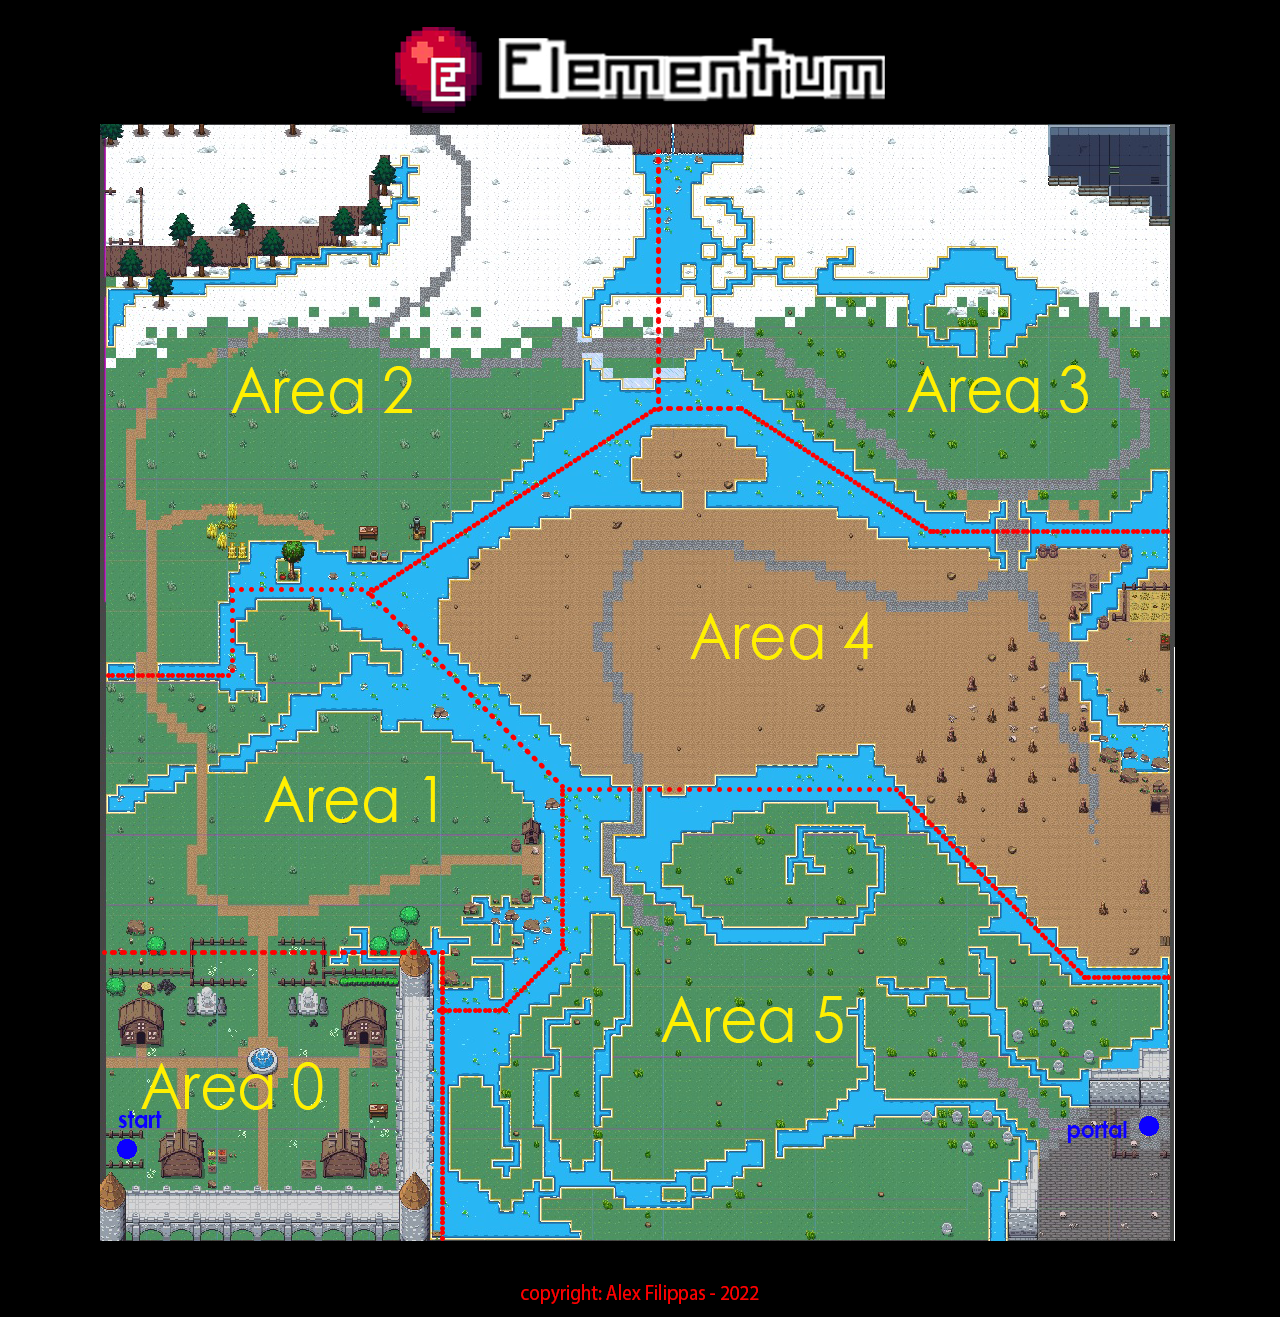
<file: elementium/ElementiumMap.html>
<!DOCTYPE html>
<html>
<head>
  <meta charset="utf-8">
  <meta name="viewport" content="width=device-width">
  <title>Elementium map</title>
</head>
<body style="background-color: black;text-align: center;">
    <img src="mapAreas.png">

</body>
</html>
</file>
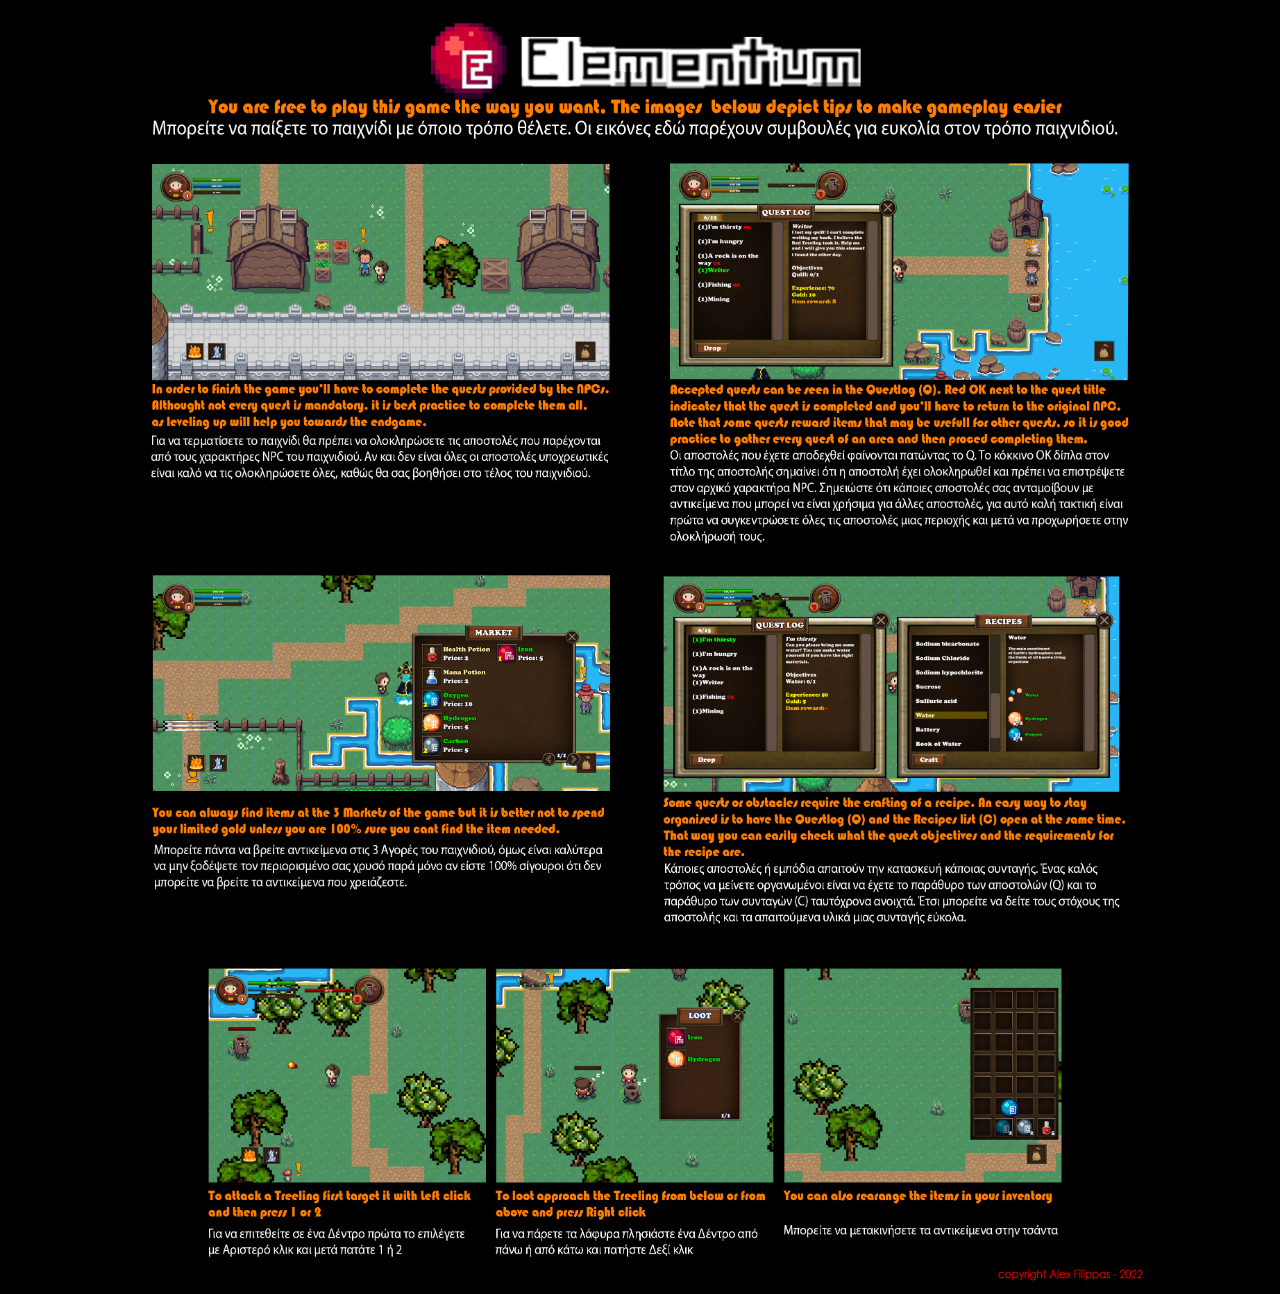
<file: elementium/ElementiumTutorial.html>
<!DOCTYPE html>
<html>
<head>
  <meta charset="utf-8">
  <meta name="viewport" content="width=device-width">
  <title>Elementium map</title>
</head>
<body style="background-color: black;text-align: center;">
    <img src="tutorial.png" style="max-width: 80%;">

</body>
</html>
</file>
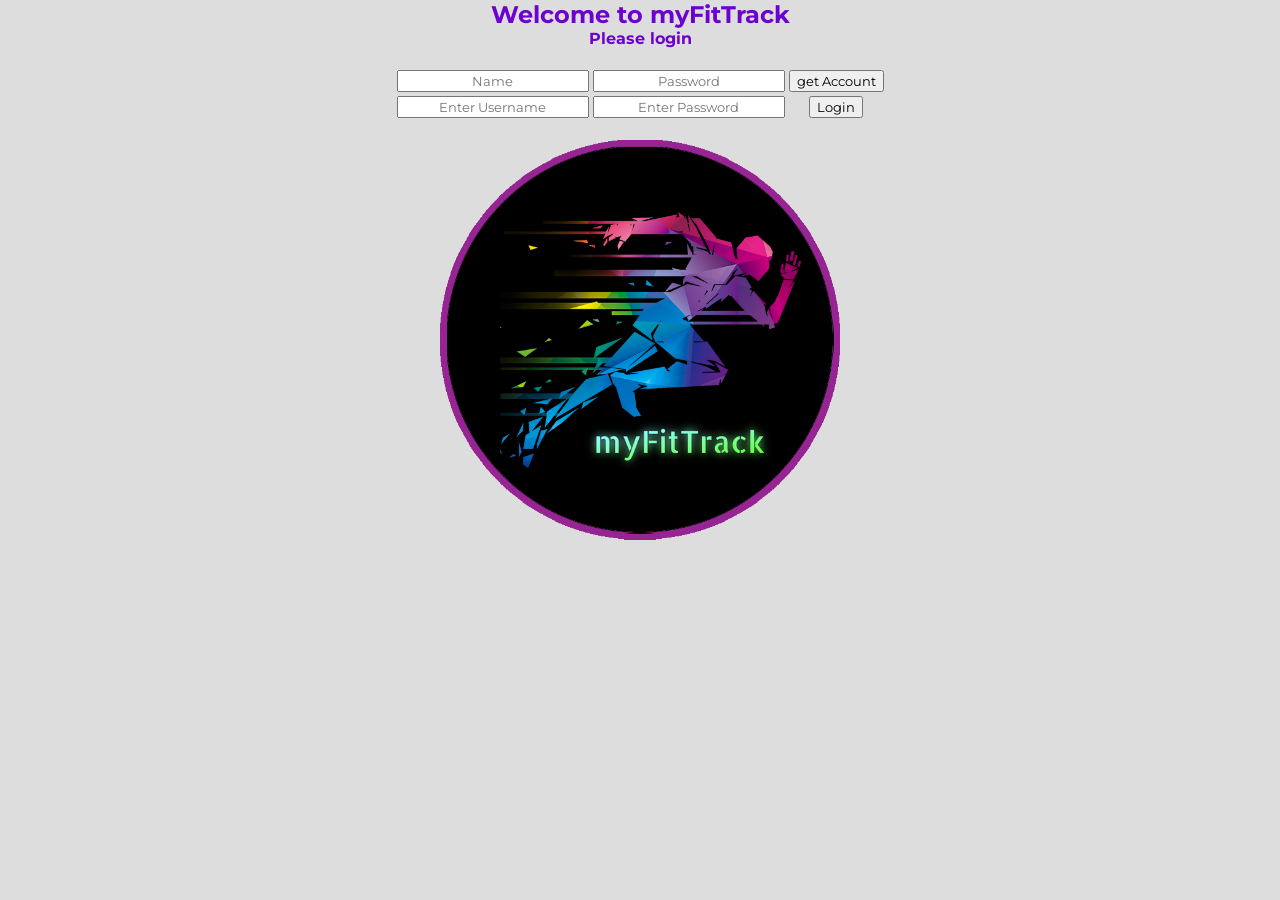
<file: myfittrack/index1.html>
<!DOCTYPE html>
<html>
    <head>
        <title>myFitTrack - Login</title>
        <meta charset="utf-8">
        <meta name="viewport" content="width=device-width, initial-scale=1">
        <link rel="icon" href="images/favi.ico" type="image/x-icon">
        <link href="https://fonts.googleapis.com/css2?family=Montserrat:wght@500&display=swap" rel="stylesheet">
        <link rel="stylesheet" href="styleIndex.css">
        <script src="js/index.js"></script>
        <link rel="manifest" href="manifest.json">
      </head>
    <body>
        <h2>Welcome to myFitTrack</h2>
        <h4>Please login</h4>
        <br>
        <table><tr><td>

        <form id="register-form">
            <input id="uName" type="text" placeholder="Name" value="" />
            <input id="uPw" type="password" placeholder="Password" value="" /></td><td>
            <input id="rgstr_btn" type="submit" value="get Account" onClick="store()" /></td>
        </form>
    </tr><tr><td>

        <form id="login-form" action="index2.html"></form>
            <input id="userName" type="text" placeholder="Enter Username" value="" />
            <input id="userPw" type="password" placeholder="Enter Password" value="" /></td><td>
            <input id="login_btn" type="submit" value="Login" onClick="check()" /></td>
        </form>
        </tr>
        
    </table>
    <br><img src="images/logo.png" alt="logo" id="logo">
    </div>
    
    </body>
</html>
</file>
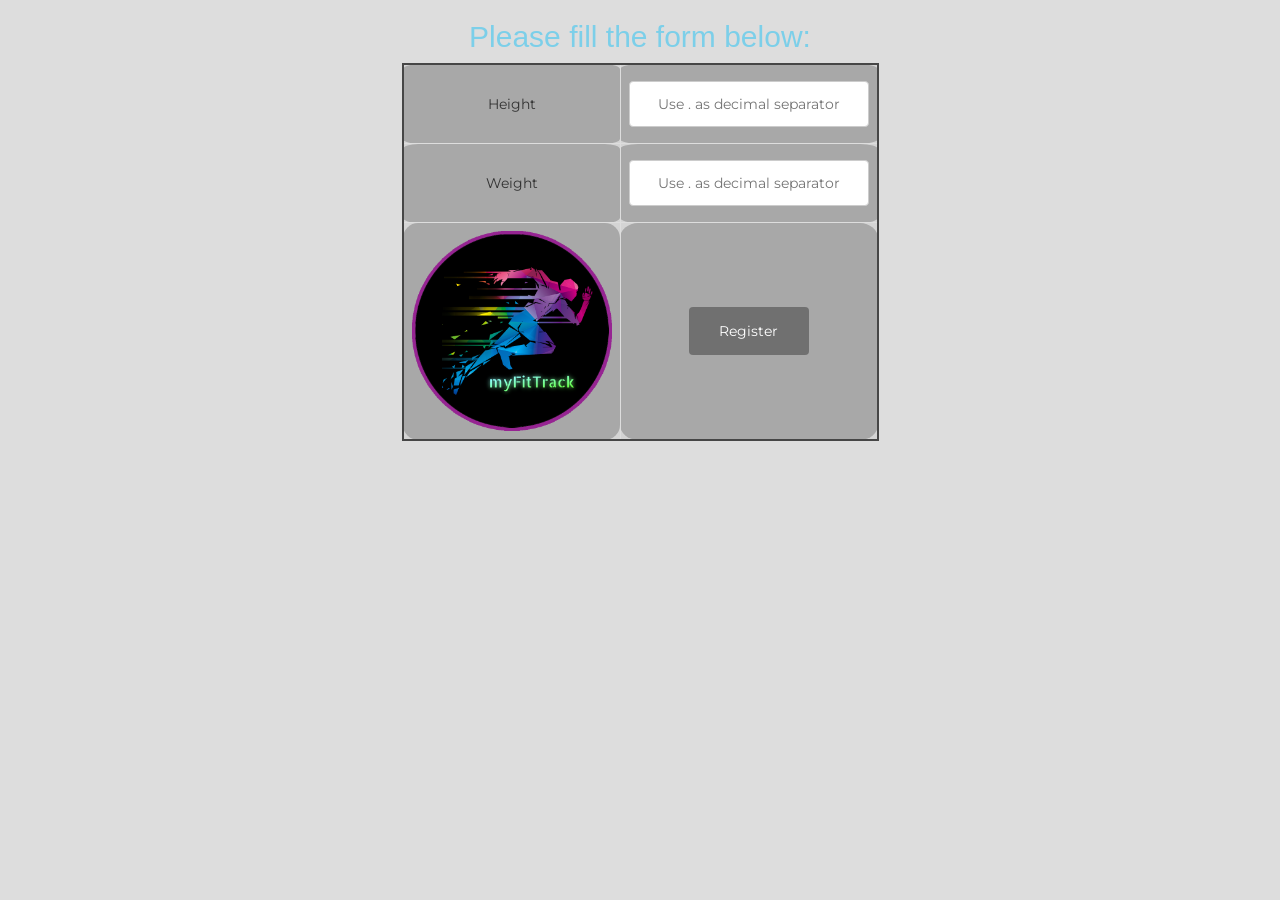
<file: myfittrack/index2.html>
<!DOCTYPE html>
<html>

  <head>
    <title>myFitTrack - Welcome!</title>
    <meta charset="utf-8">
    <meta name="viewport" content="width=device-width, initial-scale=1">
    <link rel="stylesheet" href="https://maxcdn.bootstrapcdn.com/bootstrap/3.4.1/css/bootstrap.min.css">
    <link rel="icon" href="images/favi.ico" type="image/x-icon">
    <link href="https://fonts.googleapis.com/css2?family=Montserrat:wght@500&display=swap" rel="stylesheet">
    <link rel="stylesheet" href="styleIndex2.css">
    <script src="js/index2.js"></script>
	 <link rel="manifest" href="manifest.json">
  </head>

  <body>
    <h2 style="color:rgb(124, 207, 233);text-align: center;">Please fill the form below:</h2>
    
    <form action="main.html">
      <table id="welcomeTable">
       
        <tr><td>Height</td><td> <input type="text" id="InsHeight" placeholder="Use . as decimal separator"/></td></tr>
        <tr><td>Weight </td><td><input type="text" id="InsWeight"placeholder="Use . as decimal separator"/></td></tr>
        <tr><td><img src="images/logo.png" alt="logo" id="logo"></td><td style="text-align: center;"><input type="submit" value="Register" onclick= "passValues()"></td></tr>
      
      </form>


      

</body>
</html>
</file>
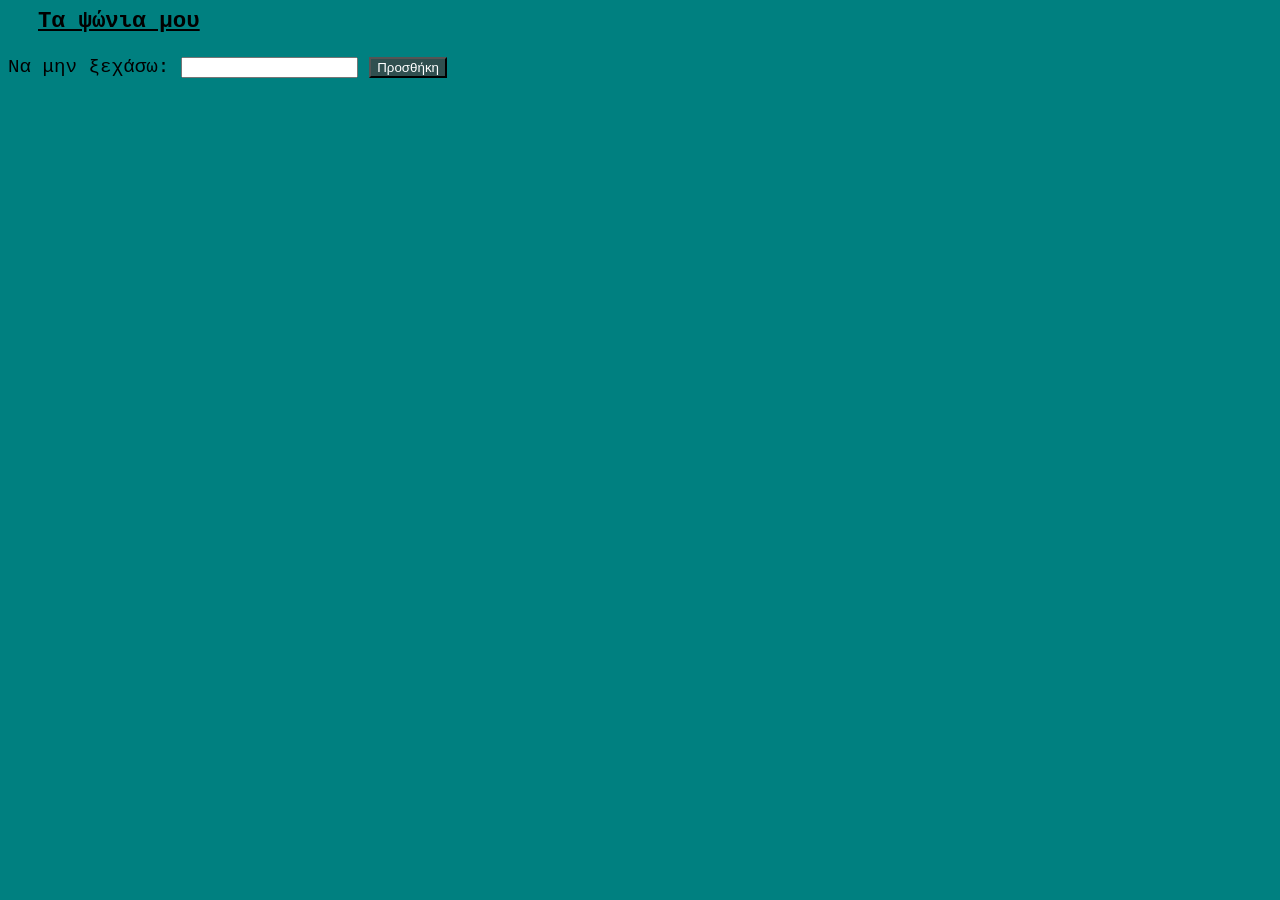
<file: projects/grocery/psonia.html>
<html>
<head>
  <meta charset="utf-8">
  <meta name="viewport" content="width=device-width">
  <title>Λίστα</title>
  <link rel="stylesheet" href="psonia.css">
  <script src="psonia.js"defer></script>
</head>
<body>
<div>
<h3> <u>Τα ψώνια μου</u> </h3>
<label>Να μην ξεχάσω:</label>
<input type="text" id="item">
<input id="add-button" type="button" value="Προσθήκη"> 
<ol id="shopping-list">

</ol>
</body>
</html>
</file>
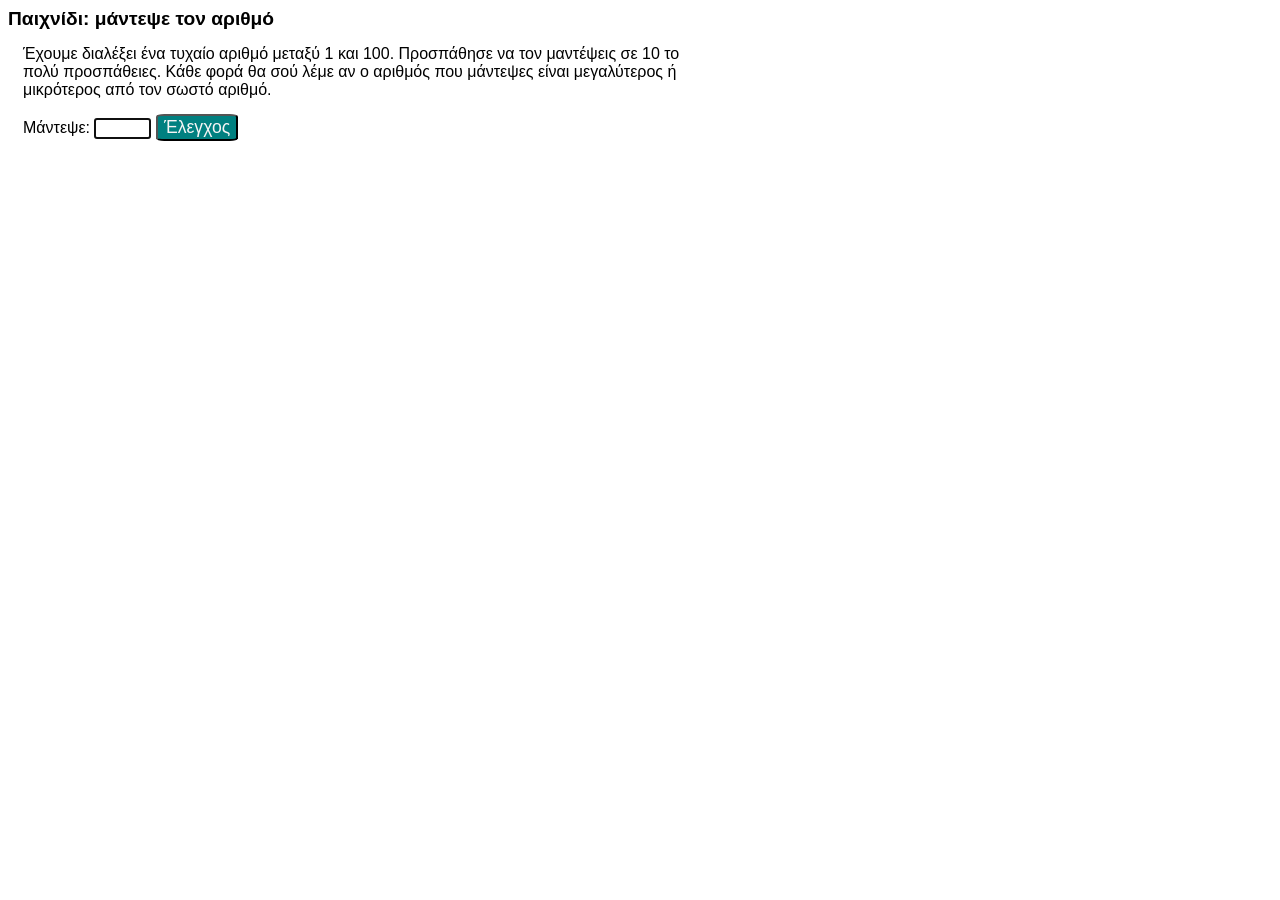
<file: projects/guess/final-test-template.html>
<!DOCTYPE html>

<!-- 1. Δίνεται αρχείο final-test-template.html να γίνουν οι εξής αλλαγές:
 * ο τίτλος να είναι "μάντεψε έναν αριθμό"
 * το μέγεθος του text (κουτί εισαγωγής αριθμού) να είναι 5 χαρακτήρες
 * να συνδεθεί η σελίδα με τα εξωτερικά αρχεία final-test-style.css και 
 final-test-script.js τα οποία δίδονται και στα οποία θα πρέπει να γίνουν 
 αλλαγές όπως ορίζεται στα αρχεία αυτά.
 -->

<html lang="el">
<head>
    <meta charset="UTF-8">
    <meta name="viewport" content="width=device-width, initial-scale=1.0">
	<title> Μάντεψε ένα αριθμό </title>
	<link rel="stylesheet" href="final-test-style.css">
	<script src="final-test-script.js" defer></script>
</head>
<body>
    <heading>Παιχνίδι: μάντεψε τον αριθμό</heading>
    <section id="instructions">
        Έχουμε διαλέξει ένα τυχαίο αριθμό μεταξύ 1 και 100. 
        Προσπάθησε να τον μαντέψεις σε 10 το πολύ προσπάθειες.
        Κάθε φορά θα σού λέμε αν ο αριθμός που μάντεψες είναι μεγαλύτερος
        ή μικρότερος από τον σωστό αριθμό.
    </section>
    <section id="guess">
        <label for="new-guess">Μάντεψε: </label>
        <input type="text" name="new-guess" id="new-guess" size="5">
        <button id="check"> Έλεγχος </button>

    </section>
    <section>
        <div id="message">  </div>
        <div id="low-high"></div>
        <button id="restart"> Παίξε ξανά </button>
    </section>    
</body>
</html>
</file>
<file: myfittrack/styleIndex.css>
*{
    font-family: 'Montserrat', sans-serif;
    text-align: center;
    margin:auto;
    
}
body{
background-color: rgb(221, 221, 221);
}
h2,h4{
    color:rgb(108, 2, 207);
}
table,tr,td{
    text-align: center;

}

img{
width:400px;

}
</file>
<file: myfittrack/styleIndex2.css>
*{
    font-family: 'Montserrat', sans-serif;
    text-align: center;
    margin:auto;
}
body{
background-color: rgb(221, 221, 221);
}
img{
width:200px;
}

h3,h4{
    color:rgb(108, 2, 207);
    text-align: center;

}
table{
    border-collapse: collapse;

}
table.list{
    width:100%;
}

td, th {
    border: 1px solid #dddddd;
    border-radius: 7%;
    text-align: center;
    padding: 8px;
    background-color: rgb(168, 168, 168);
}

input[type=text], input[type=number] {
    width: 100%;
    padding: 12px 20px;
    margin: 8px 0;
    display: inline-block;
    border: 1px solid #ccc;
    border-radius: 4px;
    box-sizing: border-box;
}

input[type=submit]{
    width: 50%;
    background-color: rgb(112, 112, 112);
    color: rgb(255, 255, 255);
    padding: 14px 20px;
    margin: 8px 0;
    border: none;
    border-radius: 4px;
    cursor: pointer;
}

form div.form-action-buttons{
    text-align: right;
}

a{
    cursor: pointer;
    color: #0000ee;
    margin-right: 4px;
}


#welcomeTable{
	border: 2px solid rgb(70, 70, 70);
	border-collapse: collapse;
    background-color: rgb(212, 212, 212);
}
</file>
<file: projects/grocery/psonia.css>
body{background-color:teal;font-size:120%;font-family:courier;}
h3{padding-left:30;}
#add-button{
	background-color:darkslategray;
	color:white;
}
button{margin-left:30px;color:white;background-color:red;}
</file>
<file: projects/guess/final-test-style.css>
:root {font-family: Arial;}
  /*  --btn-color: teal;    χρώμα πλήκτρων */
  /*  --btn-text: whitesmoke;    χρώμα κειμένου πλήκτρων */
   /* --msg-win-color: rgb(0, 128, 32);   χρώμα μηνύματος επιτυχίας */
   /* --msg-wrong-color: crimson;   χρώμα μηνύματος αποτυχίας */
    /* --msg-text:floralwhite;  χρώμα κειμένου μηνύματος */
	/*--low-high-color: gray;   χρώμα ιστορικού προσπαθειών */
body{width:700px;}
heading{font-size:120%;font-weight:bold;}
#instructions{margin:15px;}
#restart{display:none;}
/* 

8. Στο αρχείο stylesheet final-test-style.css να γίνουν οι κατάλληλες αλλαγές 
που αφορούν στα στοιχεία που εμφανίζονται στον χρήστη, προσπαθώντας να επιτύχετε 
το αποτέλεσμα που φαίνεται στην παρουσίαση. ιδιαίτερη αναφορά γίνεται ώστε το χρώμα 
να οριστεί με βάση τα χρώματα που ορίζονται από τις μεταβλητές CSS. */
::placeholder {color: blue;}
#guess{margin-left:15px;}
#message{text-align:center;font-size:120%;margin:10px;}
#low-high{color:gray;font-size:85%;margin-left:10px;}
#check{font-size:110%;background-color:teal;color:whitesmoke;border-radius:10%;}
#restart{font-size:110%;background-color:teal;color:whitesmoke;border-radius:10%;margin:10px;}
</file>
